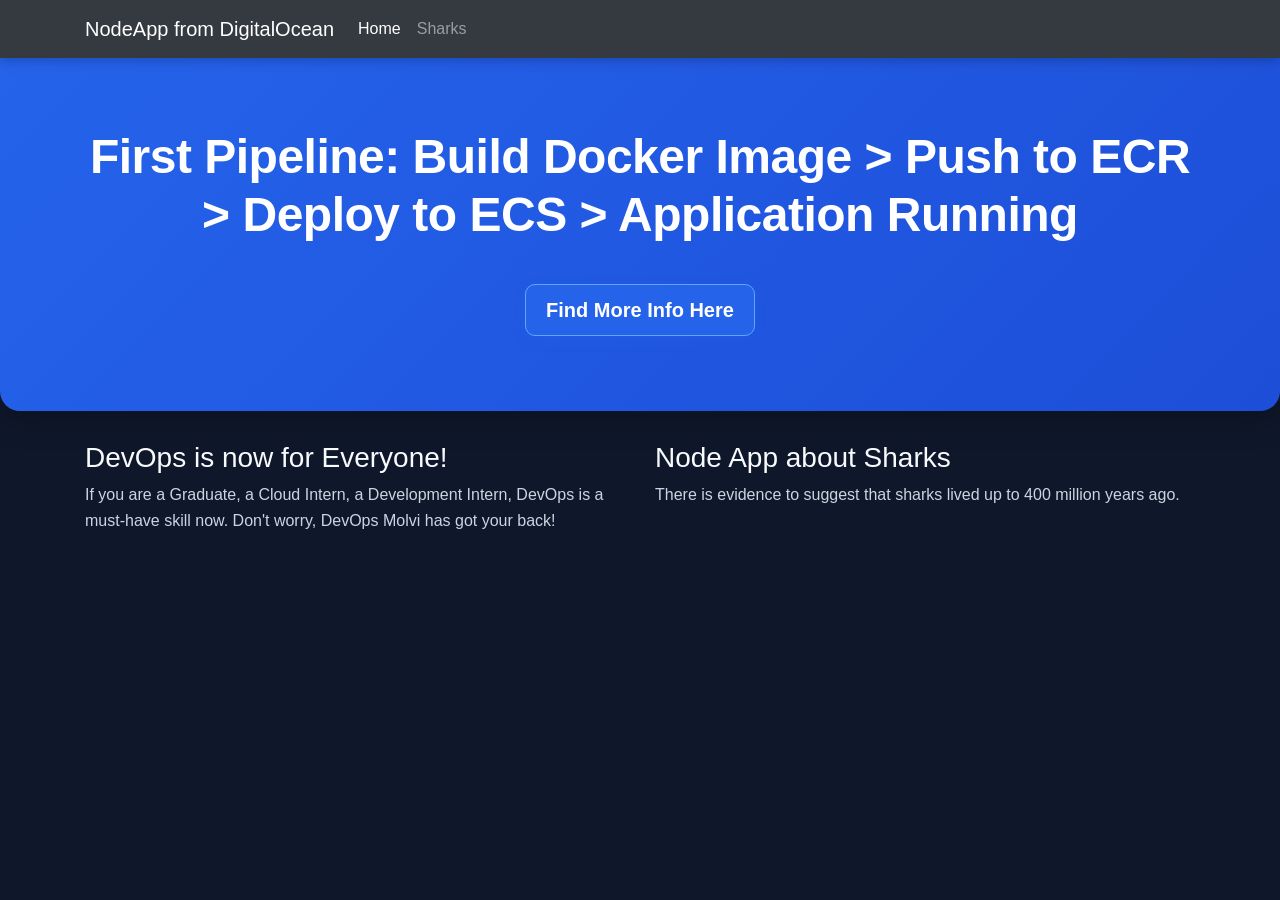
<file: views/index.html>
<!DOCTYPE html>
<html lang="en">

<head>
    <title>Node App Deployment on AWS ECS</title>
    <meta charset="utf-8">
    <meta name="viewport" content="width=device-width, initial-scale=1">
    <link rel="stylesheet" href="https://stackpath.bootstrapcdn.com/bootstrap/4.1.3/css/bootstrap.min.css" integrity="sha384-MCw98/SFnGE8fJT3GXwEOngsV7Zt27NXFoaoApmYm81iuXoPkFOJwJ8ERdknLPMO" crossorigin="anonymous">
    <link href="css/style2.css" rel="stylesheet">
    <link href="https://fonts.googleapis.com/css?family=Merriweather:400,700" rel="stylesheet" type="text/css">
</head>

<body>
    <nav class="navbar navbar-dark bg-dark navbar-static-top navbar-expand-md">
        <div class="container">
            <button type="button" class="navbar-toggler collapsed" data-toggle="collapse" data-target="#bs-example-navbar-collapse-1" aria-expanded="false"> <span class="sr-only">Toggle navigation</span>
            </button> <a class="navbar-brand" href="#">NodeApp from DigitalOcean</a>
            <div class="collapse navbar-collapse" id="bs-example-navbar-collapse-1">
                <ul class="nav navbar-nav mr-auto">
                    <li class="active nav-item"><a href="/" class="nav-link">Home</a>
                    </li>
                    <li class="nav-item"><a href="/sharks" class="nav-link">Sharks</a>
                    </li>
                </ul>
            </div>
        </div>
    </nav>
    <div class="jumbotron">
        <div class="container">
            <h1>First Pipeline:  Build Docker Image > Push to ECR > Deploy to ECS > Application Running</h1>
            <br>
            <p><a class="btn btn-primary btn-lg" href="/sharks" role="button">Find More Info Here</a>
            </p>
        </div>
    </div>
    <div class="container">
        <div class="row">
            <div class="col-lg-6">
                <h3>DevOps is now for Everyone!</h3>
                <p>If you are a Graduate, a Cloud Intern, a Development Intern, DevOps is a must-have skill now.
                    Don't worry, DevOps Molvi has got your back!
                </p>
            </div>
            <div class="col-lg-6">
                <h3>Node App about Sharks</h3>
                <p>There is evidence to suggest that sharks lived up to 400 million years ago.
                </p>
            </div>
        </div>
    </div>
</body>

</html>
</file>
<file: views/css/style2.css>
```css
/* ------------------------------
   Global
------------------------------ */

* {
    box-sizing: border-box;
}

body {
    margin: 0;
    background: #0f172a;
    color: #f8fafc;
    font-family: "Inter", "Segoe UI", Roboto, Arial, sans-serif;
    line-height: 1.6;
}

.navbar {
    margin-bottom: 0;
    background: #111827;
    border: none;
    border-radius: 0;
    box-shadow: 0 2px 12px rgba(0, 0, 0, 0.25);
}

/* ------------------------------
   Headings & Text
------------------------------ */

h1,
h2 {
    font-weight: 700;
    letter-spacing: -0.5px;
}

h1 {
    font-size: 2.4rem;
}

h2 {
    font-size: 1.8rem;
}

p {
    font-size: 16px;
    color: #cbd5e1;
}

/* ------------------------------
   Jumbotron / Hero Section
------------------------------ */

.jumbotron {
    background: linear-gradient(135deg, #2563eb, #1d4ed8);
    color: white;
    text-align: center;
    padding: 70px 25px;
    margin-bottom: 30px;
    border-radius: 0 0 20px 20px;
    box-shadow: 0 8px 30px rgba(0, 0, 0, 0.25);
}

.jumbotron h1 {
    font-size: 3rem;
    margin-bottom: 15px;
}

.jumbotron p {
    color: #e0ecff;
    font-size: 22px;
    max-width: 750px;
    margin: 0 auto;
}

/* ------------------------------
   Buttons
------------------------------ */

.btn-primary {
    display: inline-block;
    color: #ffffff;
    background: #2563eb;
    border: 1px solid #60a5fa;
    border-radius: 10px;
    padding: 10px 20px;
    margin-bottom: 5px;
    font-weight: 600;
    text-decoration: none;
    transition: all 0.25s ease;
    box-shadow: 0 4px 12px rgba(37, 99, 235, 0.25);
}

.btn-primary:hover,
.btn-primary:focus {
    color: #ffffff;
    background: #1d4ed8;
    border-color: #93c5fd;
    transform: translateY(-2px);
    box-shadow: 0 8px 18px rgba(37, 99, 235, 0.35);
}

/* ------------------------------
   Images / Video / Audio
------------------------------ */

img,
video,
audio {
    display: block;
    margin-top: 20px;
    max-width: 80%;
}

img,
video {
    border-radius: 14px;
    box-shadow: 0 8px 25px rgba(0, 0, 0, 0.3);
}

/* ------------------------------
   Captions
------------------------------ */

div.caption {
    float: left;
    clear: both;
    color: #cbd5e1;
    font-size: 14px;
    margin-top: 8px;
}

/* ------------------------------
   Links
------------------------------ */

a {
    color: #60a5fa;
    transition: color 0.2s ease;
}

a:hover {
    color: #93c5fd;
}

/* ------------------------------
   Responsive Design
------------------------------ */

@media (max-width: 768px) {

    h1 {
        font-size: 2rem;
    }

    h2 {
        font-size: 1.5rem;
    }

    .jumbotron {
        padding: 50px 20px;
    }

    .jumbotron h1 {
        font-size: 2.2rem;
    }

    .jumbotron p {
        font-size: 18px;
    }

    img,
    video {
        max-width: 100%;
    }
}
```
</file>
